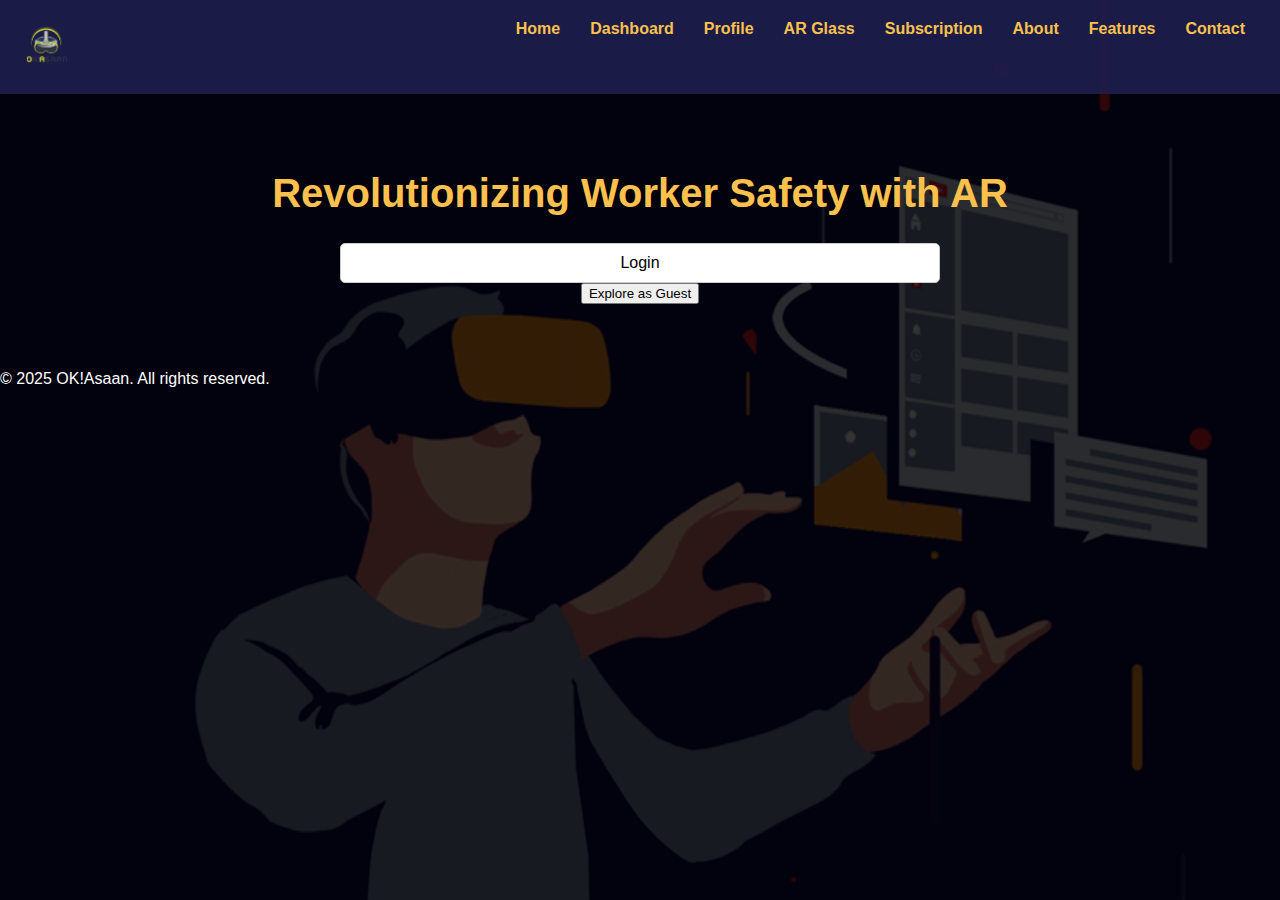
<file: src_source code/Website_src/index.html>
<!DOCTYPE html>
<html lang="en">
<head>
    <meta charset="UTF-8">
    <meta name="viewport" content="width=device-width, initial-scale=1.0">
    <title>OK!Asaan - Home</title>
    <link rel="stylesheet" href="styles.css">
    <script src="script.js" defer></script>
</head>
<body>
    <header>
        <div class="logo">
            <img src="logo.png" alt="OK!Asaan Logo">
        </div>
        <nav>
            <ul>
                <li><a href="index.html" class="active">Home</a></li>
                <li><a href="dashboard.html">Dashboard</a></li>
                <li><a href="profile.html">Profile</a></li>
                <li><a href="arglasses.html">AR Glass</a></li>
                <li><a href="subscription.html">Subscription</a></li>
                <li><a href="about.html">About</a></li>
                <li><a href="features.html">Features</a></li>
                <li><a href="contact.html">Contact</a></li>
            </ul>
        </nav>
    </header>

    <main>
        <section class="hero">
            <h1 class="animated-text">Revolutionizing Worker Safety with AR</h1>
            <div class="login-options">
                <form action="signup.html">
                    <input type="submit" value="Login">
                </form>
                <button onclick="window.location.href='explore.html';">Explore as Guest</button>
            </div>
        </section>
    </main>

    <footer>
        <p>&copy; 2025 OK!Asaan. All rights reserved.</p>
    </footer>
</body>
</html>
</file>
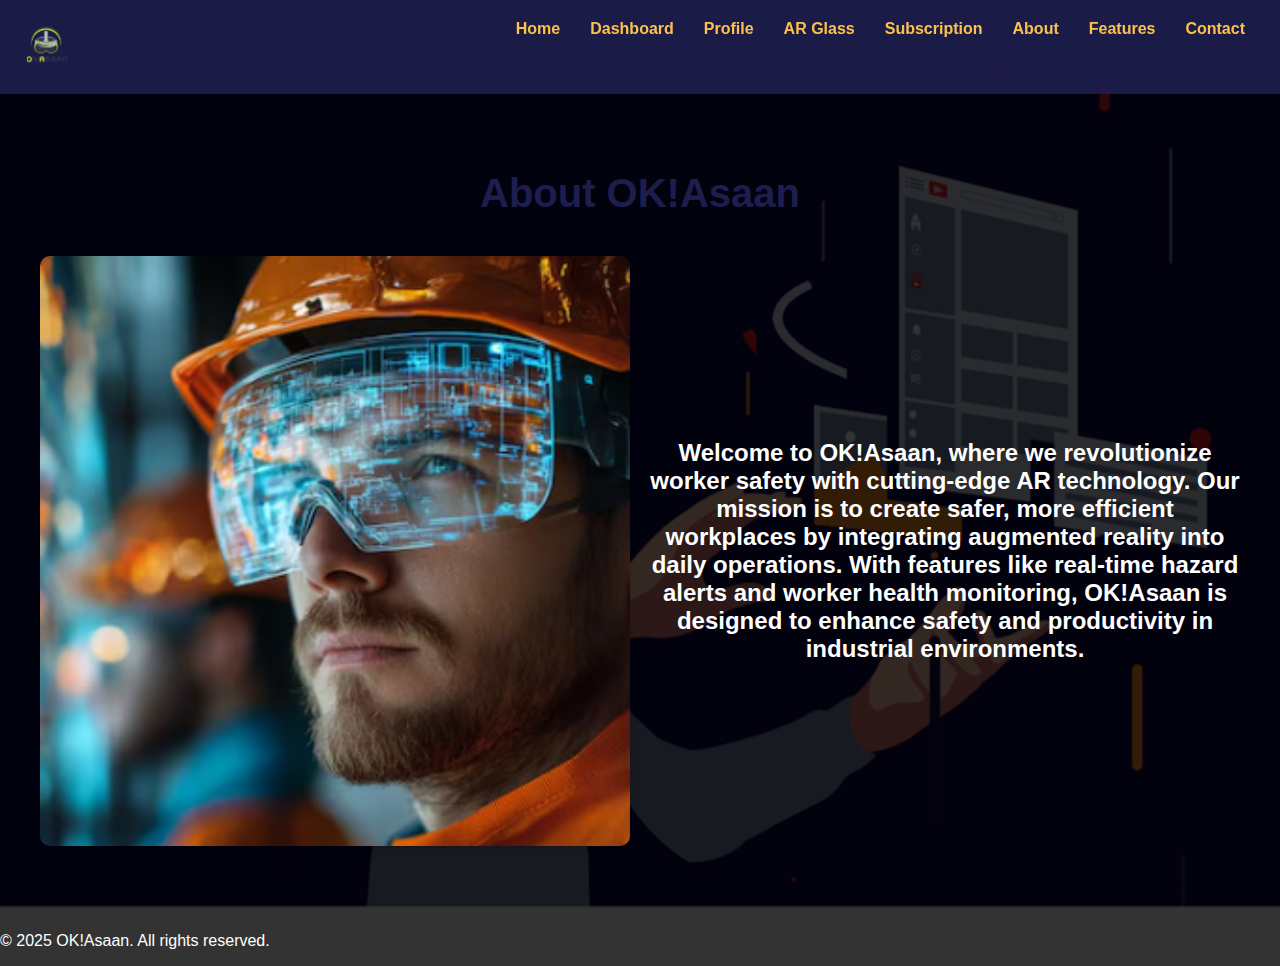
<file: src_source code/Website_src/about.html>
<!DOCTYPE html>
<html lang="en">
<head>
    <meta charset="UTF-8">
    <meta name="viewport" content="width=device-width, initial-scale=1.0">
    <title>About Us</title>
    <link rel="stylesheet" href="styles.css">
    <style>
        .about-section {
            text-align: center;
            padding: 50px 20px;
        }

        .about-section h1 {
            font-size: 2.5rem;
            color: #1d1e4e;
            margin-bottom: 20px;
        }

        .about-grid {
            display: grid;
            grid-template-columns: 1fr 1fr;
            gap: 20px;
            align-items: center;
            padding: 20px;
        }

        .about-grid img {
            width: 100%;
            height: auto;
            aspect-ratio: 1/1; /* Ensures 4x4 ratio */
            border-radius: 10px;
            object-fit: cover;
            box-shadow: 0 4px 6px rgba(0, 0, 0, 0.1);
        }

        .about-grid p {
            font-size: 1rem;
            color: #333;
            line-height: 1.6;
            padding: 10px;
        }
    </style>
</head>
<body>
    <header>
        <div class="logo">
            <img src="logo.png" alt="OK!Asaan Logo">
        </div>
        <nav>
            <ul>
                <li><a href="index.html">Home</a></li>
                <li><a href="dashboard.html">Dashboard</a></li>
                <li><a href="profile.html">Profile</a></li>
                <li><a href="arglasses.html">AR Glass</a></li>
                <li><a href="subscription.html">Subscription</a></li>
                <li><a href="about.html" class="active">About</a></li>
                <li><a href="features.html">Features</a></li>
                <li><a href="contact.html">Contact</a></li>
            </ul>
        </nav>
    </header>
    <main>
        <section class="about-section">
            <h1>About OK!Asaan</h1>
            <div class="about-grid">
                <!-- Placeholder for 4x4 Image -->
                <img src="worker.png" alt="About Image">
                <!-- Placeholder for Text -->
                <h2>
                    Welcome to OK!Asaan, where we revolutionize worker safety with cutting-edge AR technology. 
                    Our mission is to create safer, more efficient workplaces by integrating augmented reality into daily operations. 
                    With features like real-time hazard alerts and worker health monitoring, OK!Asaan is designed to enhance 
                    safety and productivity in industrial environments.
                </h2>
            </div>
        </section>
    </main>
    <footer>
        <p>&copy; 2025 OK!Asaan. All rights reserved.</p>
    </footer>
</body>
</html>
</file>
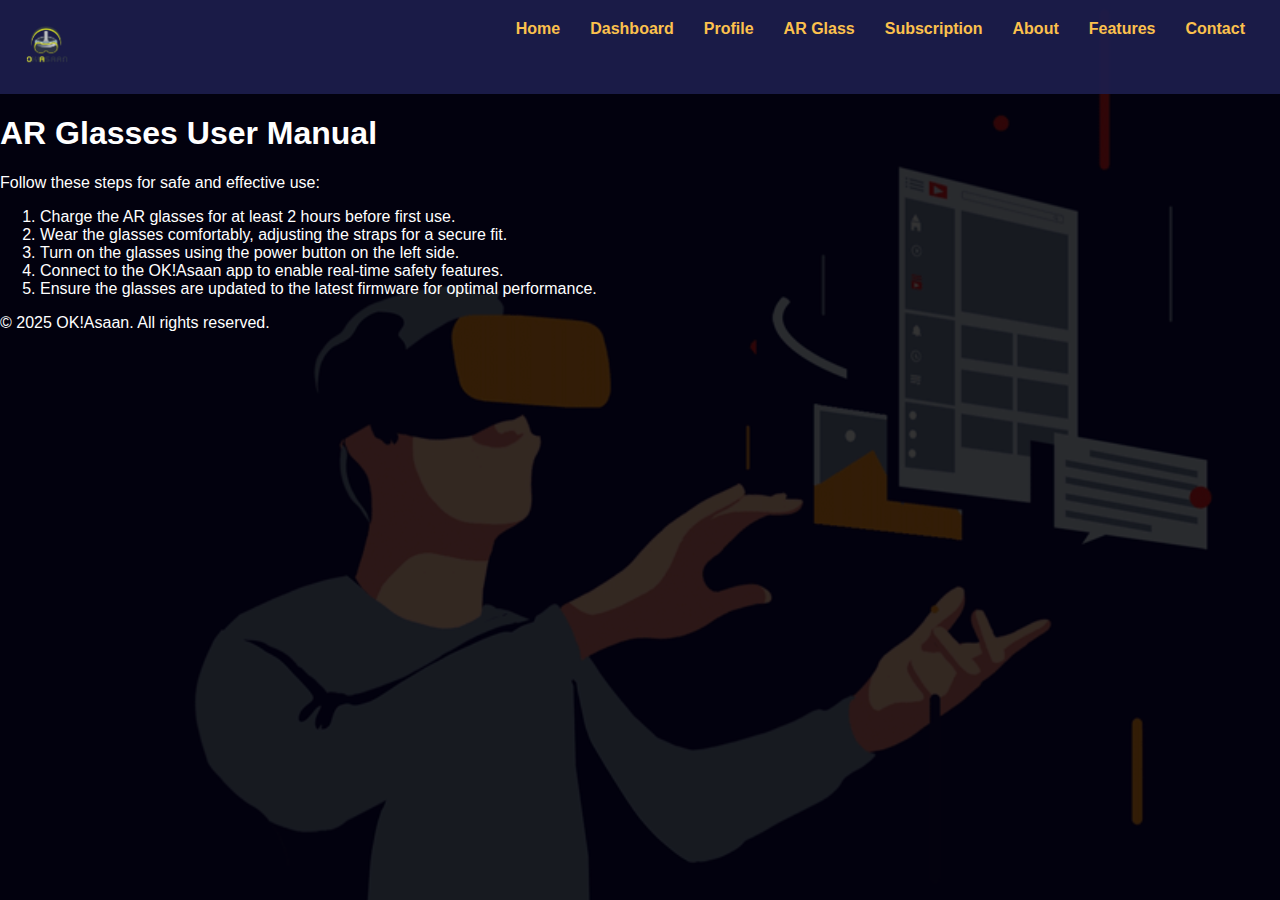
<file: src_source code/Website_src/arglasses.html>
<!DOCTYPE html>
<html lang="en">
<head>
    <meta charset="UTF-8">
    <meta name="viewport" content="width=device-width, initial-scale=1.0">
    <title>AR Glasses</title>
    <link rel="stylesheet" href="styles.css">
</head>
<body>
    <header>
        <div class="logo">
            <img src="logo.png" alt="OK!Asaan Logo">
        </div>
        <nav>
            <ul>
                <li><a href="index.html">Home</a></li>
                <li><a href="dashboard.html">Dashboard</a></li>
                <li><a href="profile.html">Profile</a></li>
                <li><a href="arglasses.html" class="active">AR Glass</a></li>
                <li><a href="subscription.html">Subscription</a></li>
                <li><a href="about.html">About</a></li>
                <li><a href="features.html">Features</a></li>
                <li><a href="contact.html">Contact</a></li>
            </ul>
        </nav>
    </header>
    <main>
        <section class="ar-manual">
            <h1>AR Glasses User Manual</h1>
            <p>Follow these steps for safe and effective use:</p>
            <ol>
                <li>Charge the AR glasses for at least 2 hours before first use.</li>
                <li>Wear the glasses comfortably, adjusting the straps for a secure fit.</li>
                <li>Turn on the glasses using the power button on the left side.</li>
                <li>Connect to the OK!Asaan app to enable real-time safety features.</li>
                <li>Ensure the glasses are updated to the latest firmware for optimal performance.</li>
            </ol>
        </section>
    </main>
    <footer>
        <p>&copy; 2025 OK!Asaan. All rights reserved.</p>
    </footer>
</body>
</html>
</file>
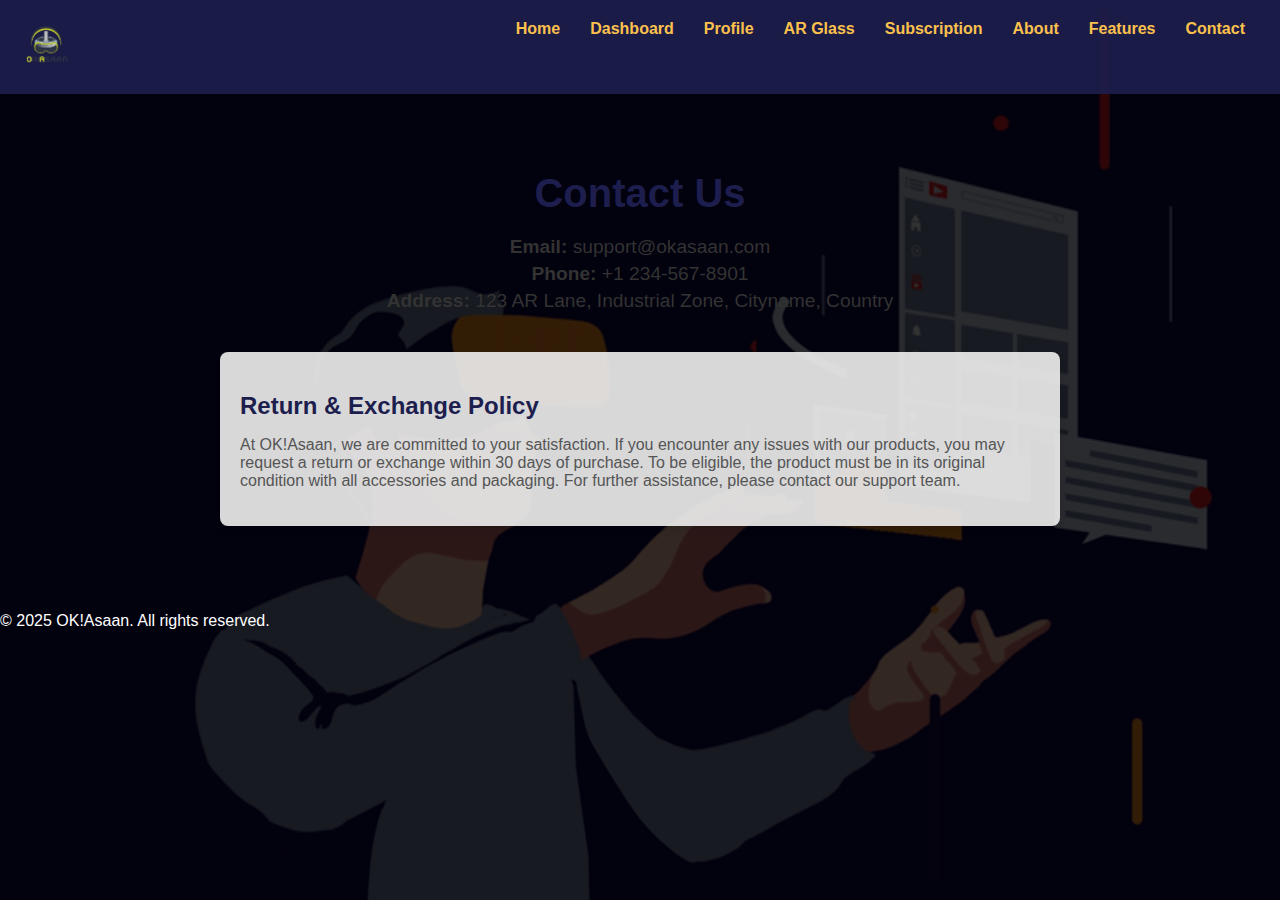
<file: src_source code/Website_src/contact.html>
<!DOCTYPE html>
<html lang="en">
<head>
    <meta charset="UTF-8">
    <meta name="viewport" content="width=device-width, initial-scale=1.0">
    <title>Contact Us</title>
    <link rel="stylesheet" href="styles.css">
    <style>
        .contact-section {
            padding: 50px 20px;
            text-align: center;
        }

        .contact-section h1 {
            font-size: 2.5rem;
            color: #1d1e4e;
            margin-bottom: 20px;
        }

        .contact-details {
            margin-bottom: 40px;
            font-size: 1.2rem;
            color: #333;
        }

        .contact-details p {
            margin: 5px 0;
        }

        .policy {
            background: rgba(240, 240, 240, 0.9);
            padding: 20px;
            border-radius: 8px;
            box-shadow: 0 4px 6px rgba(0, 0, 0, 0.1);
            font-size: 1rem;
            color: #555;
            margin: 20px auto;
            max-width: 800px;
            text-align: left;
        }

        .policy h2 {
            font-size: 1.5rem;
            color: #1d1e4e;
            margin-bottom: 10px;
        }
    </style>
</head>
<body>
    <header>
        <div class="logo">
            <img src="logo.png" alt="OK!Asaan Logo">
        </div>
        <nav>
            <ul>
                <li><a href="index.html">Home</a></li>
                <li><a href="dashboard.html">Dashboard</a></li>
                <li><a href="profile.html">Profile</a></li>
                <li><a href="arglasses.html">AR Glass</a></li>
                <li><a href="subscription.html">Subscription</a></li>
                <li><a href="about.html">About</a></li>
                <li><a href="features.html">Features</a></li>
                <li><a href="contact.html" class="active">Contact</a></li>
            </ul>
        </nav>
    </header>
    <main>
        <section class="contact-section">
            <h1>Contact Us</h1>
            <div class="contact-details">
                <p><strong>Email:</strong> support@okasaan.com</p>
                <p><strong>Phone:</strong> +1 234-567-8901</p>
                <p><strong>Address:</strong> 123 AR Lane, Industrial Zone, Cityname, Country</p>
            </div>
            <div class="policy">
                <h2>Return & Exchange Policy</h2>
                <p>
                    At OK!Asaan, we are committed to your satisfaction. If you encounter any issues with our products,
                    you may request a return or exchange within 30 days of purchase. To be eligible, the product must 
                    be in its original condition with all accessories and packaging. For further assistance, 
                    please contact our support team.
                </p>
            </div>
        </section>
    </main>
    <footer>
        <p>&copy; 2025 OK!Asaan. All rights reserved.</p>
    </footer>
</body>
</html>
</file>
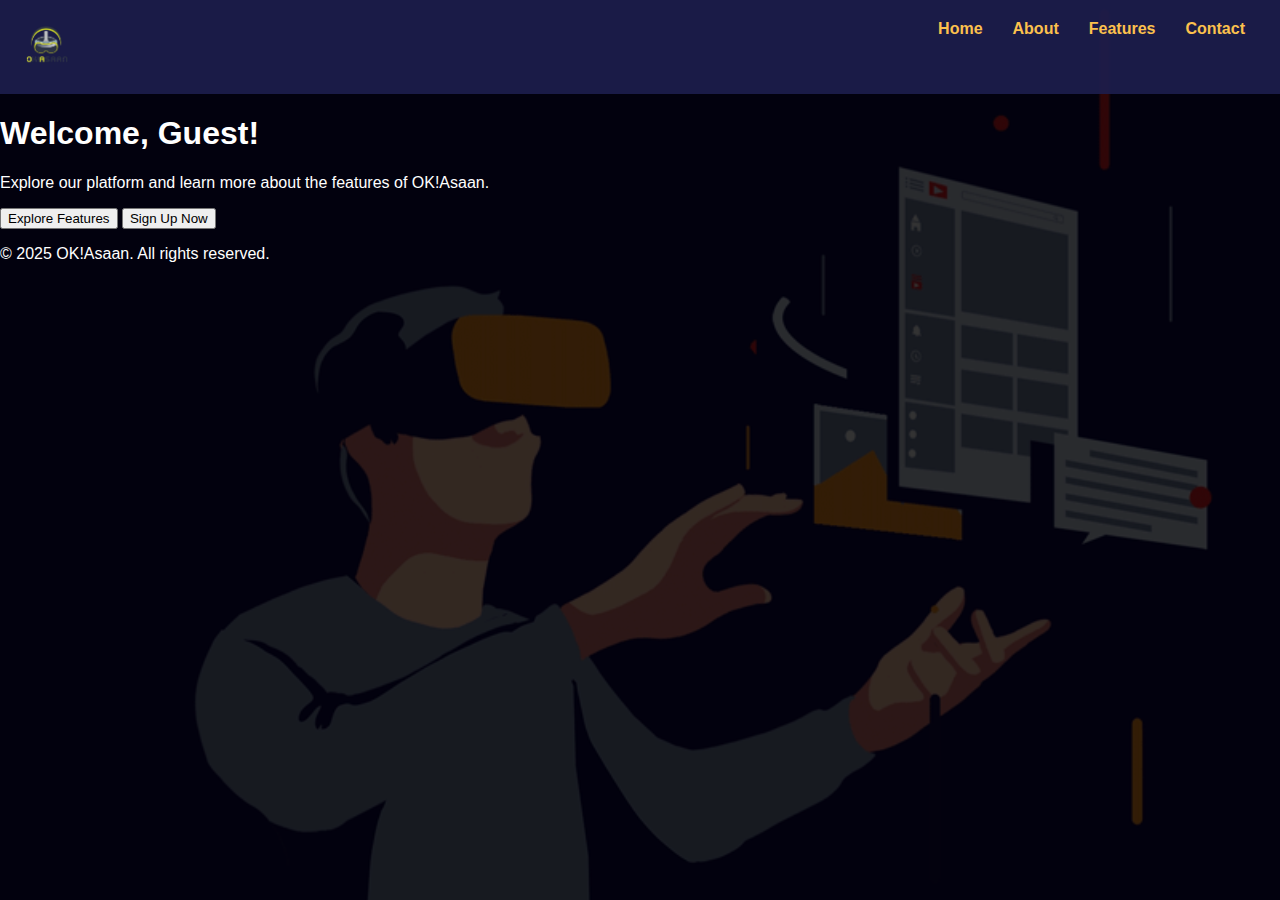
<file: src_source code/Website_src/explore.html>
<!DOCTYPE html>
<html lang="en">
<head>
    <meta charset="UTF-8">
    <meta name="viewport" content="width=device-width, initial-scale=1.0">
    <title>Explore as Guest</title>
    <link rel="stylesheet" href="styles.css">
</head>
<body>
    <header>
        <div class="logo">
            <img src="logo.png" alt="OK!Asaan Logo">
        </div>
        <nav>
            <ul>
                <li><a href="index.html">Home</a></li>
                <li><a href="about.html">About</a></li>
                <li><a href="features.html">Features</a></li>
                <li><a href="contact.html">Contact</a></li>
            </ul>
        </nav>
    </header>
    <main>
        <section class="guest-access">
            <h1>Welcome, Guest!</h1>
            <p>Explore our platform and learn more about the features of OK!Asaan.</p>
            <button onclick="window.location.href='features.html';">Explore Features</button>
            <button onclick="window.location.href='signup.html';">Sign Up Now</button>
        </section>
    </main>
    <footer>
        <p>&copy; 2025 OK!Asaan. All rights reserved.</p>
    </footer>
</body>
</html>
</file>
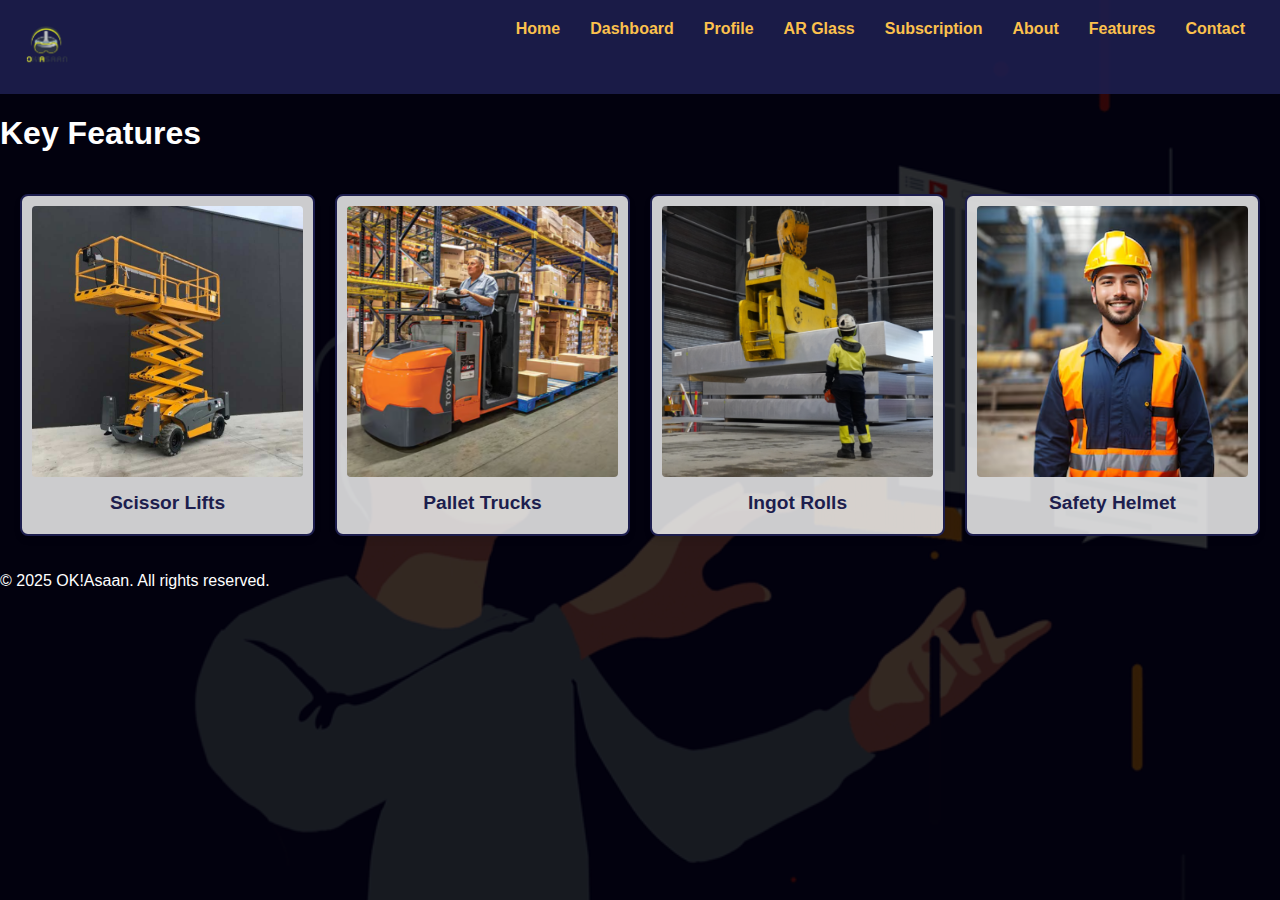
<file: src_source code/Website_src/features.html>
<!DOCTYPE html>
<html lang="en">
<head>
    <meta charset="UTF-8">
    <meta name="viewport" content="width=device-width, initial-scale=1.0">
    <title>Features</title>
    <link rel="stylesheet" href="styles.css">
    <style>
        .features-grid {
            display: grid;
            grid-template-columns: repeat(auto-fit, minmax(250px, 1fr));
            gap: 20px;
            padding: 20px;
        }

        .feature-item {
            text-align: center;
            border: 2px solid #1d1e4e;
            border-radius: 8px;
            background: rgba(255, 255, 255, 0.8);
            padding: 10px;
            box-shadow: 0 4px 6px rgba(0, 0, 0, 0.1);
        }

        .feature-item img {
            width: 100%;
            height: auto;
            aspect-ratio: 1/1; /* Ensures 4x4 ratio */
            border-radius: 4px;
            object-fit: cover;
        }

        .feature-title {
            font-size: 1.2rem;
            color: #1d1e4e;
            margin: 10px 0;
            font-weight: bold;
        }
    </style>
</head>
<body>
    <header>
        <div class="logo">
            <img src="logo.png" alt="OK!Asaan Logo">
        </div>
        <nav>
            <ul>
                <li><a href="index.html">Home</a></li>
                <li><a href="dashboard.html">Dashboard</a></li>
                <li><a href="profile.html">Profile</a></li>
                <li><a href="arglasses.html">AR Glass</a></li>
                <li><a href="subscription.html">Subscription</a></li>
                <li><a href="about.html">About</a></li>
                <li><a href="features.html" class="active">Features</a></li>
                <li><a href="contact.html">Contact</a></li>
            </ul>
        </nav>
    </header>
    <main>
        <section class="features">
            <h1>Key Features</h1>
            <div class="features-grid">
                <!-- Feature 1 -->
                <div class="feature-item">
                    <label for="scissor-lift">
                        <img src="Scissor-Lift.jpg" id="scissor-lift" alt="Scissor Lifts">
                    </label>
                    <p class="feature-title">Scissor Lifts</p>
                </div>

                <!-- Feature 2 -->
                <div class="feature-item">
                    <label for="pallet-truck">
                        <img src="car.png" id="pallet-truck" alt="Pallet Trucks">
                    </label>
                    <p class="feature-title">Pallet Trucks</p>
                </div>

                <!-- Feature 3 -->
                <div class="feature-item">
                    <label for="ingot-roll">
                        <img src="roll.png" id="ingot-roll" alt="Ingot Rolls">
                    </label>
                    <p class="feature-title">Ingot Rolls</p>
                </div>

                <!-- Feature 4 -->
                <div class="feature-item">
                    <label for="safety-helmet">
                        <img src="helmet.png" id="safety-helmet" alt="Safety Helmet">
                    </label>
                    <p class="feature-title">Safety Helmet</p>
                </div>
            </div>
        </section>
    </main>
    <footer>
        <p>&copy; 2025 OK!Asaan. All rights reserved.</p>
    </footer>
</body>
</html>
</file>
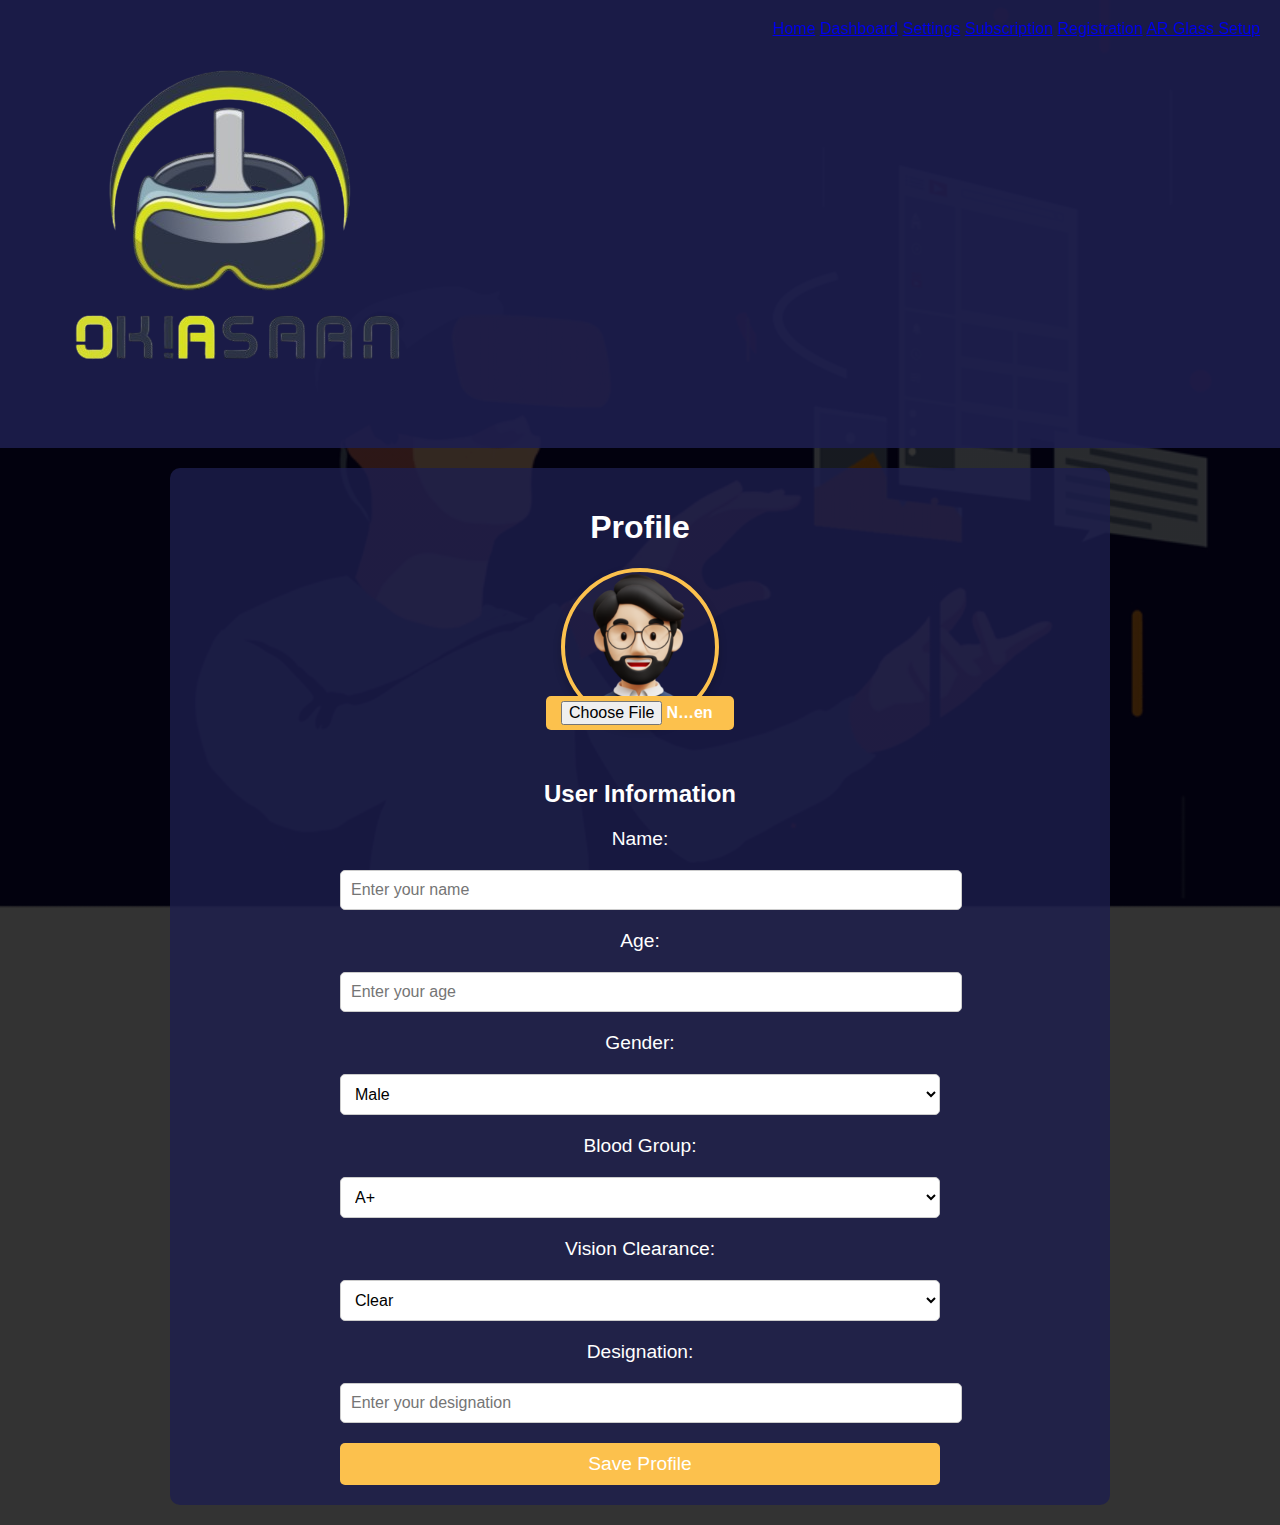
<file: src_source code/Website_src/profile.html>
<!DOCTYPE html>
<html lang="en">
<head>
    <meta charset="UTF-8">
    <meta name="viewport" content="width=device-width, initial-scale=1.0">
    <title>OkAsaan - Profile</title>
    <link rel="stylesheet" href="styles.css">
</head>
<body>
    <header class="header">
        <div class="logo-container">
            <img src="logo.png" alt="Logo" class="logo">
        </div>
        <nav class="nav">
            <a href="index.html" class="nav-btn">Home</a>
            <a href="dashboard.html" class="nav-btn">Dashboard</a>
            <a href="features.html" class="nav-btn">Settings</a>
            <a href="subscription.html" class="nav-btn">Subscription</a>
            <a href="profile.html" class="nav-btn">Registration</a>
            <a href="arglasses.html" class="nav-btn">AR Glass Setup</a>
        </nav>
    </header>
    <main class="profile-content">
        <h1 class="title">Profile</h1>
        <div class="profile-picture-container">
            <img id="profile-picture" src="avatar.png" alt="Profile Picture" class="profile-picture">
            <input type="file" id="upload-picture" class="upload-button" accept="image/*" onchange="previewImage()">
        </div>

        <div class="user-details">
            <h2 class="subtitle">User Information</h2>
            <form action="#" method="post">
                <label for="name">Name:</label>
                <input type="text" id="name" name="name" placeholder="Enter your name" required>
                
                <label for="age">Age:</label>
                <input type="number" id="age" name="age" placeholder="Enter your age" required>

                <label for="gender">Gender:</label>
                <select id="gender" name="gender" required>
                    <option value="male">Male</option>
                    <option value="female">Female</option>
                    <option value="other">Other</option>
                </select>

                <label for="blood-group">Blood Group:</label>
                <select id="blood-group" name="blood-group" required>
                    <option value="A+">A+</option>
                    <option value="B+">B+</option>
                    <option value="O+">O+</option>
                    <option value="AB+">AB+</option>
                    <option value="A-">A-</option>
                    <option value="B-">B-</option>
                    <option value="O-">O-</option>
                    <option value="AB-">AB-</option>
                </select>

                <label for="vision-clearance">Vision Clearance:</label>
                <select id="vision-clearance" name="vision-clearance" required>
                    <option value="clear">Clear</option>
                    <option value="unclear">Unclear</option>
                </select>

                <label for="designation">Designation:</label>
                <input type="text" id="designation" name="designation" placeholder="Enter your designation" required>

                <button type="submit" class="submit-button">Save Profile</button>
            </form>
        </div>
    </main>

    <script>
        function previewImage() {
            const file = document.getElementById("upload-picture").files[0];
            const reader = new FileReader();
            reader.onload = function(e) {
                document.getElementById("profile-picture").src = e.target.result;
            };
            reader.readAsDataURL(file);
        }
    </script>
</body>
</html>
</file>
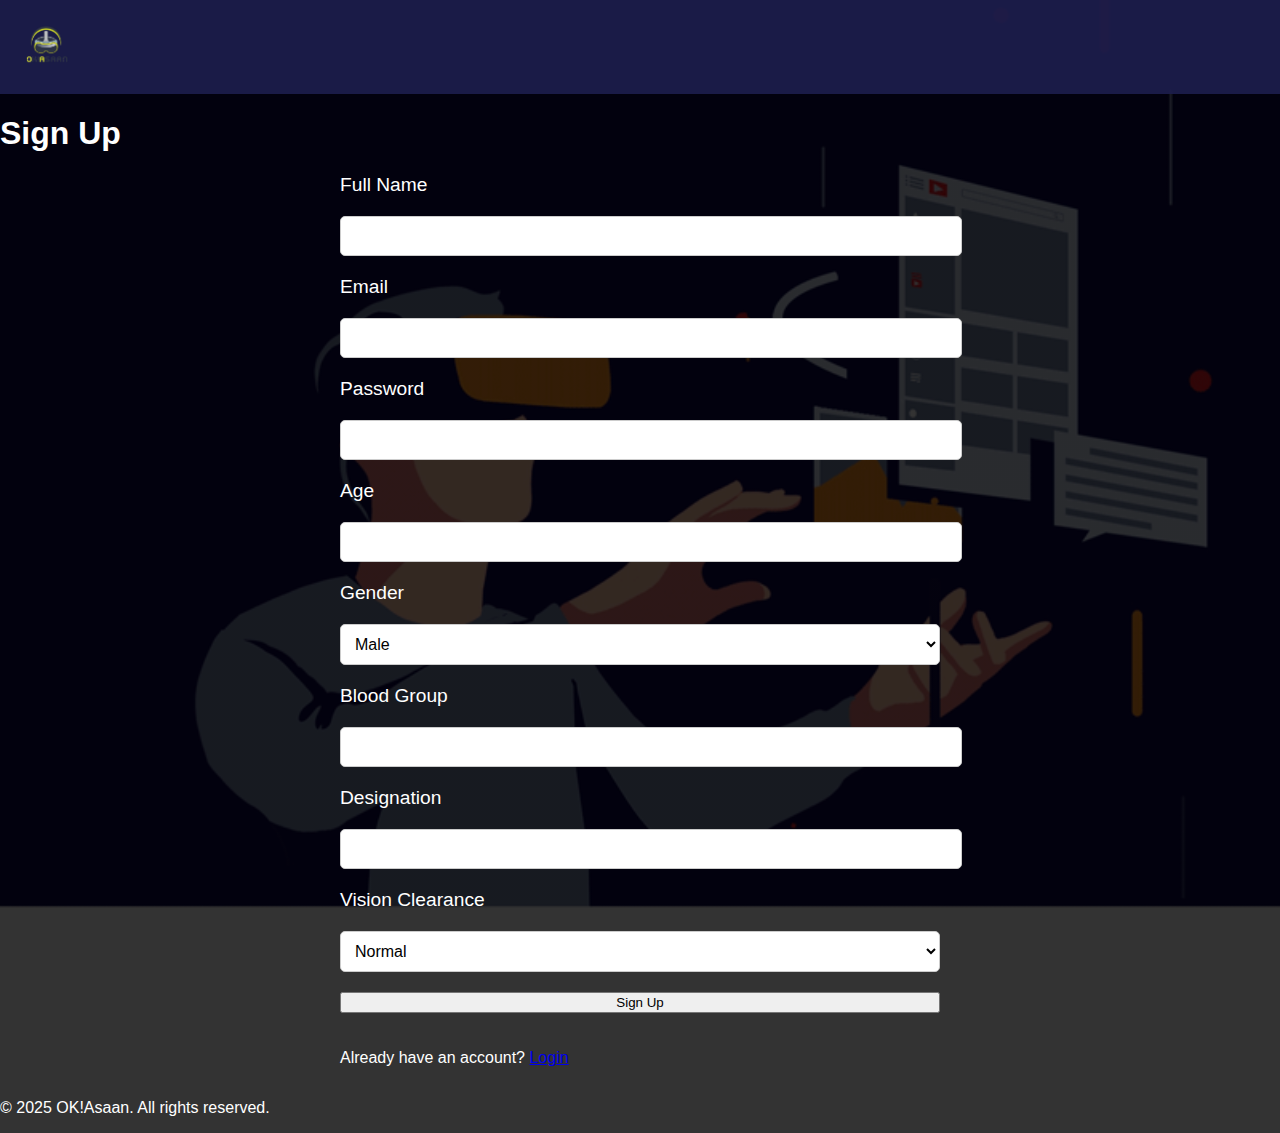
<file: src_source code/Website_src/signup.html>
<!DOCTYPE html>
<html lang="en">
<head>
    <meta charset="UTF-8">
    <meta name="viewport" content="width=device-width, initial-scale=1.0">
    <title>Sign Up</title>
    <link rel="stylesheet" href="styles.css">
</head>
<body>
    <header>
        <div class="logo">
            <img src="logo.png" alt="OK!Asaan Logo">
        </div>
    </header>
    <main>
        <section class="signup-form">
            <h1>Sign Up</h1>
            <form action="dashboard.html" method="post">
                <label for="name">Full Name</label>
                <input type="text" id="name" name="name" required>
                
                <label for="email">Email</label>
                <input type="email" id="email" name="email" required>
                
                <label for="password">Password</label>
                <input type="password" id="password" name="password" required>

                <label for="age">Age</label>
                <input type="number" id="age" name="age" required>

                <label for="gender">Gender</label>
                <select id="gender" name="gender">
                    <option value="male">Male</option>
                    <option value="female">Female</option>
                    <option value="other">Other</option>
                </select>

                <label for="blood-group">Blood Group</label>
                <input type="text" id="blood-group" name="blood-group" required>

                <label for="designation">Designation</label>
                <input type="text" id="designation" name="designation" required>

                <label for="vision">Vision Clearance</label>
                <select id="vision" name="vision">
                    <option value="normal">Normal</option>
                    <option value="requires-assistance">Requires Assistance</option>
                </select>

                <button type="submit">Sign Up</button>
                <p>Already have an account? <a href="login.html">Login</a></p>
            </form>
        </section>
    </main>
    <footer>
        <p>&copy; 2025 OK!Asaan. All rights reserved.</p>
    </footer>
</body>
</html>
</file>
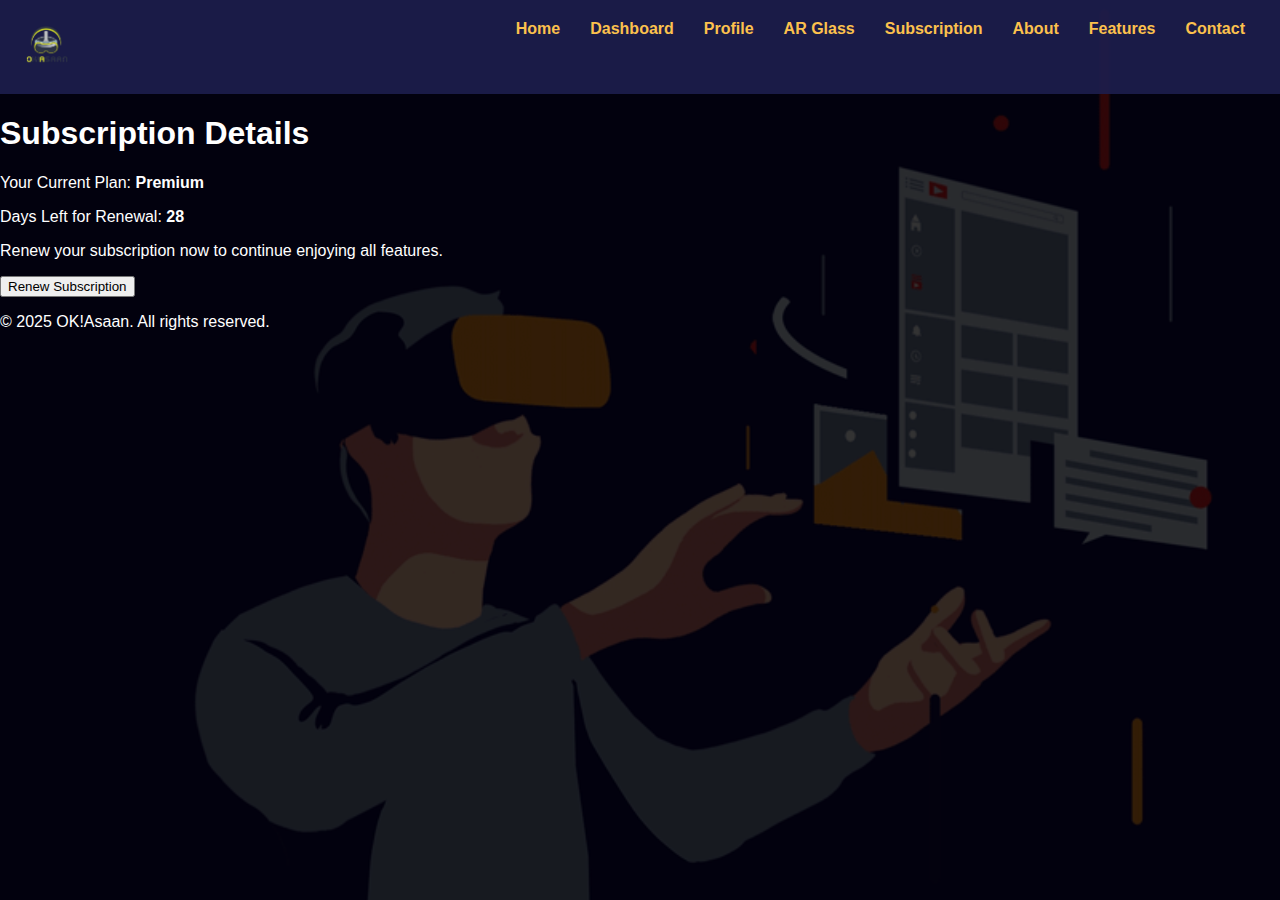
<file: src_source code/Website_src/subscription.html>
<!DOCTYPE html>
<html lang="en">
<head>
    <meta charset="UTF-8">
    <meta name="viewport" content="width=device-width, initial-scale=1.0">
    <title>Subscription</title>
    <link rel="stylesheet" href="styles.css">
</head>
<body>
    <header>
        <div class="logo">
            <img src="logo.png" alt="OK!Asaan Logo">
        </div>
        <nav>
            <ul>
                <li><a href="index.html">Home</a></li>
                <li><a href="dashboard.html">Dashboard</a></li>
                <li><a href="profile.html">Profile</a></li>
                <li><a href="arglasses.html">AR Glass</a></li>
                <li><a href="subscription.html" class="active">Subscription</a></li>
                <li><a href="about.html">About</a></li>
                <li><a href="features.html">Features</a></li>
                <li><a href="contact.html">Contact</a></li>
            </ul>
        </nav>
    </header>
    <main>
        <section class="subscription">
            <h1>Subscription Details</h1>
            <p>Your Current Plan: <strong>Premium</strong></p>
            <p>Days Left for Renewal: <strong>28</strong></p>
            <p>Renew your subscription now to continue enjoying all features.</p>
            <button class="cta-button" onclick="window.location.href='renew.html';">Renew Subscription</button>
        </section>
    </main>
    <footer>
        <p>&copy; 2025 OK!Asaan. All rights reserved.</p>
    </footer>
</body>
</html>
</file>
<file: src_source code/Website_src/styles.css>
/* Global Styles */
body {
    font-family: Arial, sans-serif;
    margin: 0;
    padding: 0;
    background: linear-gradient(to bottom, rgba(0,0,0,0.8), rgba(0,0,0,0.8)), url('background.gif') no-repeat center center fixed;
    background-size: cover;
    color: #fff;
}

/* Header Styling */
header {
    display: flex;
    justify-content: space-between;
    padding: 20px;
    background-color: rgba(29, 30, 78, 0.9);
    position: sticky;
    top: 0;
    z-index: 1000;
}

header .logo img {
    height: 50px;
}

nav ul {
    list-style: none;
    display: flex;
    margin: 0;
    padding: 0;
}

nav ul li {
    margin: 0 15px;
}

nav ul li a {
    text-decoration: none;
    color: #fcc14d;
    font-weight: bold;
}

/* Hero Section Styling (Home, Dashboard, Profile) */
.hero {
    text-align: center;
    padding: 50px 20px;
}

.animated-text {
    font-size: 2.5rem;
    color: #fcc14d;
    animation: fadeIn 2s ease-in-out;
}

@keyframes fadeIn {
    0% {
        opacity: 0;
        transform: translateY(20px);
    }
    100% {
        opacity: 1;
        transform: translateY(0);
    }
}
/* General Body Styling */
body {
    font-family: Arial, sans-serif;
    margin: 0;
    padding: 0;
    background: linear-gradient(to bottom, rgba(0,0,0,0.8), rgba(0,0,0,0.8)), url('background.gif') no-repeat center center fixed;
    background-size: cover;
    color: #fff;
}

/* Header Styling */
header {
    display: flex;
    justify-content: space-between;
    padding: 20px;
    background-color: rgba(29, 30, 78, 0.9);
    position: sticky;
    top: 0;
    z-index: 1000;
}

header h1 {
    color: #fcc14d;
    font-size: 2rem;
}

nav ul {
    list-style: none;
    display: flex;
    margin: 0;
    padding: 0;
}

nav ul li {
    margin: 0 15px;
}

nav ul li a {
    text-decoration: none;
    color: #fcc14d;
    font-weight: bold;
}

/* Battery Section Styling */
.battery-section {
    text-align: center;
    margin-top: 50px;
}

.battery-gauge {
    background-color: #ccc;
    border-radius: 10px;
    width: 60%;
    height: 30px;
    position: relative;
    margin: 0 auto;
}

.battery-level {
    background-color: #fcc14d;
    height: 100%;
    border-radius: 10px;
    width: var(--battery-level);
    position: relative;
}

.percentage {
    position: absolute;
    right: 10px;
    top: 5px;
    font-weight: bold;
    color: #fff;
}

/* Hazard Alerts Section */
.hazard-alerts {
    text-align: center;
    margin-top: 30px;
}

.alerts-box {
    background-color: rgba(29, 30, 78, 0.8);
    padding: 20px;
    border-radius: 10px;
    margin-top: 10px;
}

.alert {
    font-size: 1.2rem;
    color: #fcc14d;
}

/* Usage Stats Section */
.usage-stats {
    text-align: center;
    margin-top: 50px;
}

.stats-container {
    display: flex;
    justify-content: space-around;
    margin-top: 20px;
}

.stat {
    padding: 20px;
    background-color: rgba(29, 30, 78, 0.8);
    border-radius: 10px;
    width: 30%;
    color: #fcc14d;
}

.stat h3 {
    font-size: 1.2rem;
    margin-bottom: 10px;
}

/* AR Glass Section */
.ar-visual {
    text-align: center;
    margin-top: 50px;
}

.ar-model img {
    width: 200px;
    height: auto;
    margin-bottom: 20px;
}

.status {
    font-weight: bold;
    color: #fcc14d;
}

.status.connected {
    color: #4caf50;
}

.status.disconnected {
    color: #f44336;
}

/* Actions Section */
.actions {
    text-align: center;
    margin-top: 50px;
}

.action-btn {
    background-color: #fcc14d;
    color: white;
    padding: 15px 30px;
    margin: 10px;
    border: none;
    border-radius: 5px;
    font-size: 1.1rem;
    cursor: pointer;
}

.action-btn:hover {
    background-color: #102A71;
}




/* Profile Page Styling */
.profile-content {
    margin-top: 100px;
    text-align: center;
    color: #fff;
    background-color: rgba(29, 30, 78, 0.8);
    padding: 20px;
    border-radius: 10px;
    max-width: 900px;
    margin: 20px auto;
}


/* Profile Page Styling */
.profile-content {
    margin-top: 100px;
    text-align: center;
    color: #fff;
    background-color: rgba(29, 30, 78, 0.8);
    padding: 20px;
    border-radius: 10px;
    max-width: 900px;
    margin: 20px auto;
}

.profile-picture-container {
    position: relative;
    display: inline-block;
    margin-bottom: 20px;
}

.profile-picture {
    width: 150px;
    height: 150px;
    border-radius: 50%;
    object-fit: cover;
    border: 4px solid #fcc14d;
    box-shadow: 0 4px 8px rgba(0, 0, 0, 0.2);
}

.upload-button {
    position: absolute;
    bottom: 0;
    left: 50%;
    transform: translateX(-50%);
    background-color: #fcc14d;
    border: none;
    color: white;
    padding: 5px 15px;
    border-radius: 5px;
    font-weight: bold;
    cursor: pointer;
}

.upload-button:hover {
    background-color: #102A71;
}

.user-details {
    margin-top: 30px;
}

form {
    display: grid;
    gap: 20px;
    margin: 0 auto;
    width: 100%;
    max-width: 600px;
}

label {
    font-size: 1.2rem;
}

input, select {
    padding: 10px;
    font-size: 1rem;
    width: 100%;
    border-radius: 5px;
    border: 1px solid #ccc;
    background-color: #fff;
}

.submit-button {
    background-color: #fcc14d;
    color: white;
    padding: 10px 20px;
    border: none;
    border-radius: 5px;
    font-size: 1.2rem;
    cursor: pointer;
}

.submit-button:hover {
    background-color: #102A71;
}
/* Header Styling to match other pages */
header {
    display: flex;
    justify-content: space-between;
    padding: 20px;
    background-color: rgba(29, 30, 78, 0.9);
    position: sticky;
    top: 0;
    z-index: 1000;
}

header .logo img {
    height: 50px;  /* Keep logo size consistent with other pages */
}

nav ul {
    list-style: none;
    display: flex;
    margin: 0;
    padding: 0;
}

nav ul li {
    margin: 0 15px;
}

nav ul li a {
    text-decoration: none;
    color: #fcc14d;
    font-weight: bold;
}
</file>
